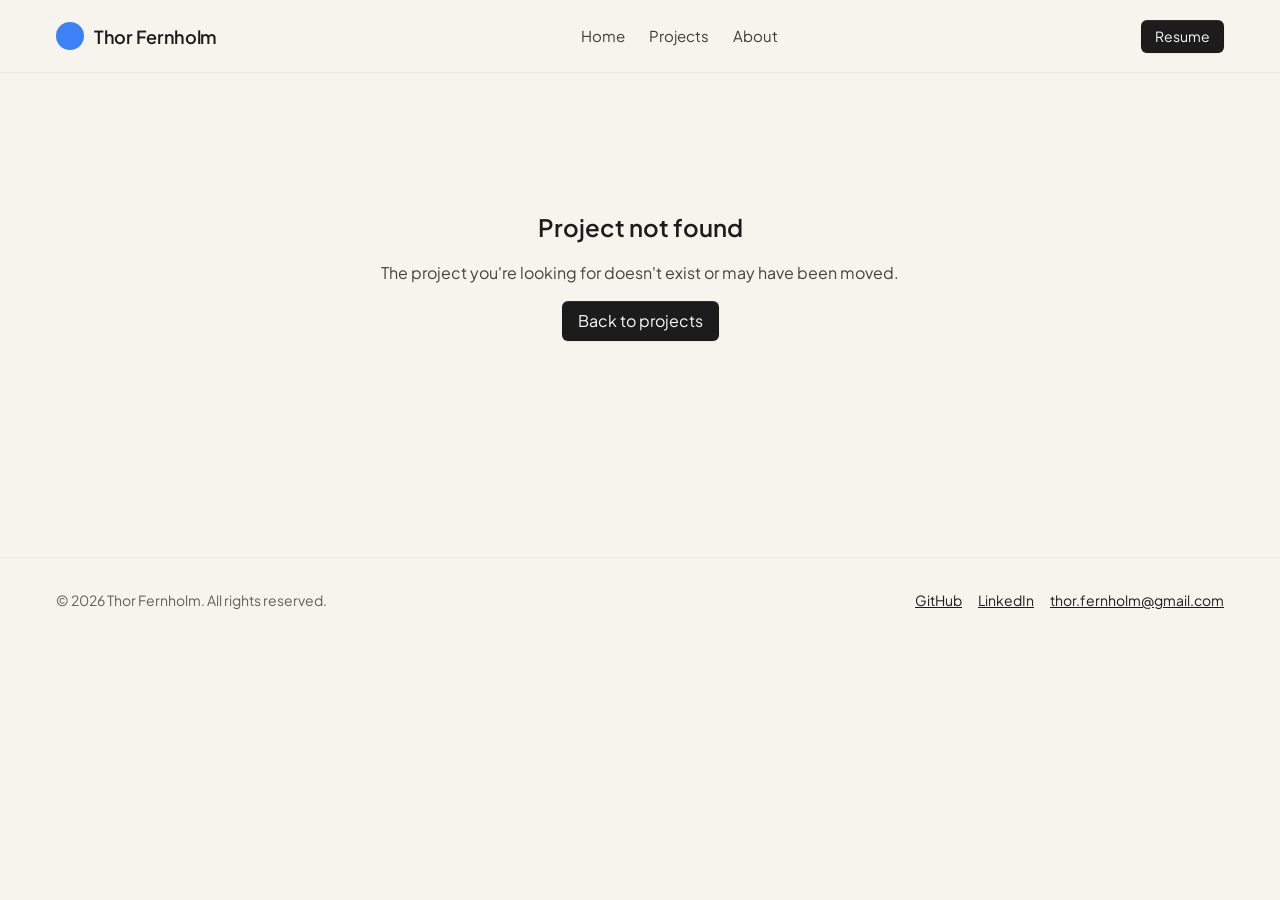
<file: project.html>
<!doctype html>
<html lang="en">
<head>
  <meta charset="UTF-8" />
  <meta name="viewport" content="width=device-width, initial-scale=1.0" />
  <title>Project — Portfolio</title>
  <link rel="preconnect" href="https://fonts.googleapis.com" />
  <link rel="preconnect" href="https://fonts.gstatic.com" crossorigin />
  <link href="https://fonts.googleapis.com/css2?family=Plus+Jakarta+Sans:wght@400;500;600&display=swap" rel="stylesheet" />
  <link rel="stylesheet" href="styles.css" />
</head>
<body>

  <header class="site-header">
    <div class="container">
      <a href="index.html" class="brand plain">
        <span class="brand-mark" aria-hidden="true"></span>
        <span data-site-name>Portfolio</span>
      </a>

      <nav class="main-nav">
        <a href="index.html#top">Home</a>
        <a href="index.html#projects">Projects</a>
        <a href="index.html#about">About</a>
      </nav>

      <div class="header-actions">
        <a href="#" class="btn btn-primary btn-small" data-resume-btn data-resume-label>Resume</a>
        <button class="menu-toggle" aria-label="Toggle menu"><span></span></button>
      </div>
    </div>
  </header>

  <main>
    <section class="project-hero">
      <div class="container" data-project-root>
        <p>Loading project…</p>
      </div>
    </section>
  </main>

  <footer class="site-footer">
    <div class="container">
      <p>&copy; <span data-year></span> <span data-site-name>Portfolio</span>. All rights reserved.</p>
      <div class="footer-links">
        <a href="#" data-site-github target="_blank" rel="noopener noreferrer">GitHub</a>
        <a href="#" data-site-linkedin target="_blank" rel="noopener noreferrer">LinkedIn</a>
        <a href="#" data-site-email>Email</a>
      </div>
    </div>
  </footer>

  <script src="shared.js"></script>
  <script src="project.js"></script>
</body>
</html>
</file>
<file: styles.css>
/* ==========================================================================
   OpenLove-style portfolio — design tokens
   Camera Plain Variable is a proprietary/custom typeface; we substitute
   Plus Jakarta Sans (a real, freely-loadable humanist sans with a similar
   warm, rounded character) and keep the documented system fallback chain.
   ========================================================================== */

:root {
  /* Primary surfaces */
  --color-cream: #f7f4ed;
  --color-charcoal: #1c1c1c;
  --color-off-white: #fcfbf8;

  /* Neutral scale (opacity-derived from charcoal) */
  --charcoal-100: #1c1c1c;
  --charcoal-83: rgba(28, 28, 28, 0.83);
  --charcoal-82: rgba(28, 28, 28, 0.82);
  --charcoal-40: rgba(28, 28, 28, 0.4);
  --charcoal-4: rgba(28, 28, 28, 0.04);
  --charcoal-3: rgba(28, 28, 28, 0.03);
  --color-muted: #5f5f5d;

  /* Surface & border */
  --color-border: #eceae4;
  --color-surface: #f7f4ed;

  /* Accent (blue) — the system's one interactive/accent color */
  --color-accent: #3b82f6;
  --color-accent-ring: rgba(59, 130, 246, 0.5);
  --color-accent-soft: rgba(59, 130, 246, 0.08);
  --color-accent-soft-strong: rgba(59, 130, 246, 0.14);

  /* Shadows */
  --shadow-inset: rgba(255, 255, 255, 0.2) 0px 0.5px 0px 0px inset,
    rgba(0, 0, 0, 0.2) 0px 0px 0px 0.5px inset,
    rgba(0, 0, 0, 0.05) 0px 1px 2px 0px;
  --shadow-focus: rgba(0, 0, 0, 0.1) 0px 4px 12px;

  /* Typography */
  --font-sans: "Plus Jakarta Sans", ui-sans-serif, system-ui, -apple-system,
    "Segoe UI", sans-serif;

  /* Radii */
  --radius-micro: 4px;
  --radius-standard: 6px;
  --radius-comfortable: 8px;
  --radius-card: 12px;
  --radius-container: 16px;
  --radius-pill: 9999px;

  /* Spacing */
  --space-1: 8px;
  --space-2: 12px;
  --space-3: 16px;
  --space-4: 24px;
  --space-5: 32px;
  --space-6: 40px;
  --space-7: 56px;
  --space-8: 80px;
  --space-9: 96px;
  --space-10: 128px;

  --max-width: 1200px;
}

* {
  box-sizing: border-box;
}

html {
  scroll-behavior: smooth;
}

body {
  margin: 0;
  background: var(--color-cream);
  color: var(--charcoal-82);
  font-family: var(--font-sans);
  font-weight: 400;
  font-size: 16px;
  line-height: 1.5;
  -webkit-font-smoothing: antialiased;
}

img {
  max-width: 100%;
  display: block;
}

a {
  color: var(--color-charcoal);
  text-decoration: underline;
}

a.plain {
  text-decoration: none;
}

.container {
  max-width: var(--max-width);
  margin: 0 auto;
  padding: 0 var(--space-3);
}

h1, h2, h3, h4 {
  font-family: var(--font-sans);
  color: var(--charcoal-100);
  margin: 0;
  font-weight: 600;
}

/* ==========================================================================
   Buttons
   ========================================================================== */

.btn {
  display: inline-flex;
  align-items: center;
  justify-content: center;
  gap: 8px;
  font-family: var(--font-sans);
  font-size: 16px;
  font-weight: 400;
  line-height: 1.5;
  padding: 8px 16px;
  border-radius: var(--radius-standard);
  border: none;
  cursor: pointer;
  text-decoration: none;
  transition: opacity 0.15s ease, box-shadow 0.15s ease, border-color 0.15s ease;
  white-space: nowrap;
}

.btn:active {
  opacity: 0.8;
}

.btn:focus-visible {
  outline: none;
  box-shadow: var(--shadow-focus);
}

.btn-primary {
  background: var(--color-charcoal);
  color: var(--color-off-white);
  box-shadow: var(--shadow-inset);
}

.btn-ghost {
  background: transparent;
  color: var(--color-charcoal);
  border: 1px solid var(--charcoal-40);
}

.btn-surface {
  background: var(--color-cream);
  color: var(--color-charcoal);
}

.btn-accent {
  background: var(--color-accent);
  color: var(--color-off-white);
  box-shadow: var(--shadow-inset);
}

.btn-small {
  font-size: 14px;
  padding: 6px 14px;
}

.btn[aria-disabled="true"] {
  opacity: 0.45;
  pointer-events: none;
}

/* ==========================================================================
   Header
   ========================================================================== */

.site-header {
  position: sticky;
  top: 0;
  z-index: 50;
  background: rgba(247, 244, 237, 0.9);
  backdrop-filter: blur(8px);
  border-bottom: 1px solid var(--color-border);
}

.site-header .container {
  display: flex;
  align-items: center;
  justify-content: space-between;
  height: 72px;
  gap: var(--space-3);
}

.brand {
  display: flex;
  align-items: center;
  gap: 10px;
  font-weight: 600;
  font-size: 18px;
  color: var(--charcoal-100);
  text-decoration: none;
  letter-spacing: -0.3px;
}

.brand-mark {
  width: 28px;
  height: 28px;
  border-radius: var(--radius-pill);
  background: var(--color-accent);
  flex-shrink: 0;
}

.main-nav {
  display: flex;
  align-items: center;
  gap: var(--space-4);
}

.main-nav a {
  color: var(--charcoal-100);
  text-decoration: none;
  font-size: 15px;
  font-weight: 400;
  opacity: 0.85;
}

.main-nav a:hover {
  text-decoration: underline;
}

.header-actions {
  display: flex;
  align-items: center;
  gap: var(--space-2);
}

.menu-toggle {
  display: none;
  background: var(--color-cream);
  border: 1px solid var(--color-border);
  border-radius: var(--radius-standard);
  width: 40px;
  height: 40px;
  align-items: center;
  justify-content: center;
  cursor: pointer;
}

.menu-toggle span,
.menu-toggle span::before,
.menu-toggle span::after {
  content: "";
  display: block;
  width: 18px;
  height: 2px;
  background: var(--color-charcoal);
  position: relative;
}

.menu-toggle span::before {
  position: absolute;
  top: -6px;
}

.menu-toggle span::after {
  position: absolute;
  top: 6px;
}

/* ==========================================================================
   Hero
   ========================================================================== */

.hero {
  position: relative;
  overflow: hidden;
  padding: var(--space-9) 0 var(--space-8);
}

.hero-wash {
  position: absolute;
  inset: -20% -10%;
  z-index: 0;
  background:
    radial-gradient(circle at 20% 20%, rgba(59, 130, 246, 0.16), transparent 45%),
    radial-gradient(circle at 80% 15%, rgba(255, 189, 143, 0.16), transparent 45%),
    radial-gradient(circle at 60% 80%, rgba(236, 72, 153, 0.08), transparent 45%);
  filter: blur(10px);
  pointer-events: none;
}

.hero .container {
  position: relative;
  z-index: 1;
  max-width: 820px;
  text-align: center;
}

.hero h1 {
  font-size: 60px;
  font-weight: 600;
  line-height: 1.05;
  letter-spacing: -1.5px;
  margin-bottom: var(--space-3);
}

.hero p {
  font-size: 18px;
  line-height: 1.38;
  color: var(--color-muted);
  max-width: 640px;
  margin: 0 auto var(--space-5);
}

.hero-actions {
  display: flex;
  align-items: center;
  justify-content: center;
  gap: var(--space-2);
  flex-wrap: wrap;
}

/* ==========================================================================
   Sections
   ========================================================================== */

section {
  padding: var(--space-8) 0;
}

section + section {
  border-top: 1px solid rgba(28, 28, 28, 0.1);
}

.section-head {
  margin-bottom: var(--space-5);
  text-align: center;
}

.section-head h2 {
  font-size: 48px;
  letter-spacing: -1.2px;
  line-height: 1;
  margin-bottom: var(--space-2);
}

.section-head p {
  font-size: 18px;
  color: var(--color-muted);
  max-width: 560px;
  margin: 0 auto;
}

/* ==========================================================================
   Projects grid
   ========================================================================== */

.projects-grid {
  display: grid;
  grid-template-columns: repeat(3, 1fr);
  gap: var(--space-4);
}

.project-card {
  display: flex;
  flex-direction: column;
  background: var(--color-surface);
  border: 1px solid var(--color-border);
  border-radius: var(--radius-card);
  overflow: hidden;
  text-decoration: none;
  color: inherit;
  transition: border-color 0.15s ease, box-shadow 0.15s ease;
}

.project-card:hover {
  border-color: var(--charcoal-40);
  box-shadow: var(--shadow-focus);
}

.project-card-image {
  aspect-ratio: 16 / 10;
  width: 100%;
  overflow: hidden;
  border-bottom: 1px solid var(--color-border);
}

.project-card-image img {
  width: 100%;
  height: 100%;
  object-fit: cover;
}

.project-card-body {
  padding: var(--space-3);
  display: flex;
  flex-direction: column;
  gap: 8px;
  flex: 1;
}

.project-card-body h3 {
  font-size: 20px;
  font-weight: 400;
  line-height: 1.25;
  letter-spacing: -0.2px;
}

.project-card-body p {
  font-size: 14px;
  color: var(--color-muted);
  margin: 0;
  line-height: 1.5;
  flex: 1;
}

.tag-row {
  display: flex;
  flex-wrap: wrap;
  gap: 6px;
  margin-top: 4px;
}

.tag {
  font-size: 12px;
  color: var(--color-accent);
  background: var(--color-accent-soft);
  border: 1px solid var(--color-accent-ring);
  padding: 3px 10px;
  border-radius: var(--radius-pill);
  white-space: nowrap;
}

.card-link-row {
  display: flex;
  align-items: center;
  gap: 6px;
  font-size: 14px;
  color: var(--charcoal-100);
  margin-top: 4px;
}

.arrow {
  transition: transform 0.15s ease;
}

.project-card:hover .arrow {
  transform: translateX(3px);
}

/* ==========================================================================
   About
   ========================================================================== */

.about-grid {
  display: grid;
  grid-template-columns: 320px 1fr;
  gap: var(--space-6);
  align-items: start;
}

.about-image {
  border: 1px solid var(--color-border);
  border-radius: var(--radius-card);
  overflow: hidden;
  aspect-ratio: 1 / 1;
}

.about-image img {
  width: 100%;
  height: 100%;
  object-fit: cover;
}

.about-text p {
  font-size: 18px;
  line-height: 1.38;
  color: var(--color-muted);
  margin: 0 0 var(--space-4);
}

.education-list {
  display: flex;
  flex-direction: column;
  gap: var(--space-3);
}

.education-item {
  border: 1px solid rgba(28, 28, 28, 0.15);
  border-radius: var(--radius-comfortable);
  padding: var(--space-3);
  background: var(--color-surface);
}

.education-item-head {
  display: flex;
  justify-content: space-between;
  align-items: baseline;
  gap: var(--space-2);
  flex-wrap: wrap;
}

.education-item h4 {
  font-size: 17px;
  font-weight: 600;
  letter-spacing: -0.2px;
}

.education-year {
  font-size: 13px;
  color: var(--color-accent);
  white-space: nowrap;
}

.education-institution {
  font-size: 14px;
  color: var(--color-muted);
  margin: 4px 0 8px;
}

.education-item p.education-desc {
  font-size: 14px;
  color: var(--color-muted);
  margin: 0;
  line-height: 1.5;
}

/* ==========================================================================
   Open-Love banner
   ========================================================================== */

#openlove {
  background:
    radial-gradient(circle at 20% 20%, rgba(59, 130, 246, 0.16), transparent 45%),
    radial-gradient(circle at 80% 15%, rgba(255, 189, 143, 0.16), transparent 45%),
    radial-gradient(circle at 60% 80%, rgba(236, 72, 153, 0.08), transparent 45%);
}

.openlove-banner {
  background: var(--color-surface);
  border: 1px solid rgba(28, 28, 28, 0.15);
  border-radius: var(--radius-container);
  padding: var(--space-7) var(--space-5);
  text-align: center;
  max-width: 720px;
  margin: 0 auto;
}

.openlove-badge {
  display: flex;
  align-items: center;
  justify-content: center;
  width: 40px;
  height: 40px;
  border-radius: var(--radius-pill);
  background: var(--color-charcoal);
  color: var(--color-off-white);
  box-shadow: var(--shadow-inset);
  font-size: 16px;
  margin: var(--space-2) auto var(--space-3);
}

.openlove-banner h2 {
  font-size: 36px;
  letter-spacing: -0.9px;
  line-height: 1.1;
  margin-bottom: var(--space-3);
}

.openlove-banner p {
  font-size: 16px;
  line-height: 1.5;
  color: var(--color-muted);
  margin: 0;
}

/* ==========================================================================
   Contact / footer
   ========================================================================== */

.footer-cta {
  background: var(--color-charcoal);
  border-radius: var(--radius-container);
  padding: var(--space-7) var(--space-5);
  text-align: center;
  background-image: radial-gradient(circle at 30% 0%, rgba(59, 130, 246, 0.35), transparent 55%);
}

.footer-cta h2 {
  color: var(--color-off-white);
  font-size: 36px;
  letter-spacing: -0.9px;
  margin-bottom: var(--space-2);
}

.footer-cta p {
  color: rgba(252, 251, 248, 0.7);
  font-size: 16px;
  margin-bottom: var(--space-4);
}

.footer-cta .hero-actions .btn-ghost {
  border-color: rgba(252, 251, 248, 0.4);
  color: var(--color-off-white);
}

.site-footer {
  border-top: 1px solid var(--color-border);
  padding: var(--space-5) 0;
  margin-top: var(--space-6);
}

.site-footer .container {
  display: flex;
  justify-content: space-between;
  align-items: center;
  flex-wrap: wrap;
  gap: var(--space-2);
}

.site-footer p {
  margin: 0;
  font-size: 14px;
  color: var(--color-muted);
}

.footer-links {
  display: flex;
  gap: var(--space-3);
}

.footer-links a {
  font-size: 14px;
  color: var(--charcoal-100);
}

/* ==========================================================================
   Project detail page
   ========================================================================== */

.project-hero {
  padding-top: var(--space-6);
}

.back-link {
  display: inline-flex;
  align-items: center;
  gap: 6px;
  font-size: 14px;
  color: var(--charcoal-100);
  text-decoration: none;
  margin-bottom: var(--space-4);
}

.back-link:hover {
  text-decoration: underline;
}

.project-detail-head h1 {
  font-size: 48px;
  letter-spacing: -1.2px;
  line-height: 1.05;
  margin-bottom: var(--space-2);
}

.project-detail-head p.summary {
  font-size: 18px;
  color: var(--color-muted);
  max-width: 720px;
  margin: 0 0 var(--space-3);
}

.project-media {
  margin: var(--space-5) 0;
  border: 1px solid var(--color-border);
  border-radius: var(--radius-card);
  overflow: hidden;
}

.project-media img {
  width: 100%;
  display: block;
}

.video-frame {
  position: relative;
  padding-top: 56.25%;
  height: 0;
}

.video-frame iframe {
  position: absolute;
  inset: 0;
  width: 100%;
  height: 100%;
  border: none;
}

.project-body {
  display: grid;
  grid-template-columns: 1fr 280px;
  gap: var(--space-6);
  align-items: start;
}

.project-body .description p {
  font-size: 18px;
  line-height: 1.6;
  color: var(--charcoal-82);
}

.project-meta {
  border: 1px solid rgba(28, 28, 28, 0.15);
  border-radius: var(--radius-card);
  padding: var(--space-3);
  background: var(--color-surface);
  display: flex;
  flex-direction: column;
  gap: var(--space-3);
}

.project-meta h4 {
  font-size: 14px;
  text-transform: uppercase;
  letter-spacing: 0.4px;
  color: var(--color-muted);
  font-weight: 600;
}

.not-found {
  text-align: center;
  padding: var(--space-9) 0;
}

/* ==========================================================================
   Responsive
   ========================================================================== */

@media (max-width: 1024px) {
  .projects-grid {
    grid-template-columns: repeat(2, 1fr);
  }

  .about-grid {
    grid-template-columns: 260px 1fr;
  }
}

@media (max-width: 768px) {
  .main-nav {
    position: absolute;
    top: 72px;
    left: 0;
    right: 0;
    background: var(--color-cream);
    border-bottom: 1px solid var(--color-border);
    flex-direction: column;
    align-items: flex-start;
    padding: var(--space-3);
    gap: var(--space-2);
    display: none;
  }

  .main-nav.open {
    display: flex;
  }

  .menu-toggle {
    display: flex;
  }

  .hero h1 {
    font-size: 40px;
    letter-spacing: -1px;
  }

  .section-head h2 {
    font-size: 32px;
    letter-spacing: -0.9px;
  }

  .about-grid {
    grid-template-columns: 1fr;
  }

  .about-image {
    max-width: 260px;
  }

  .project-body {
    grid-template-columns: 1fr;
  }

  section {
    padding: var(--space-6) 0;
  }
}

@media (max-width: 640px) {
  .projects-grid {
    grid-template-columns: 1fr;
  }

  .hero h1 {
    font-size: 34px;
  }

  .footer-cta h2 {
    font-size: 28px;
  }
}
</file>
